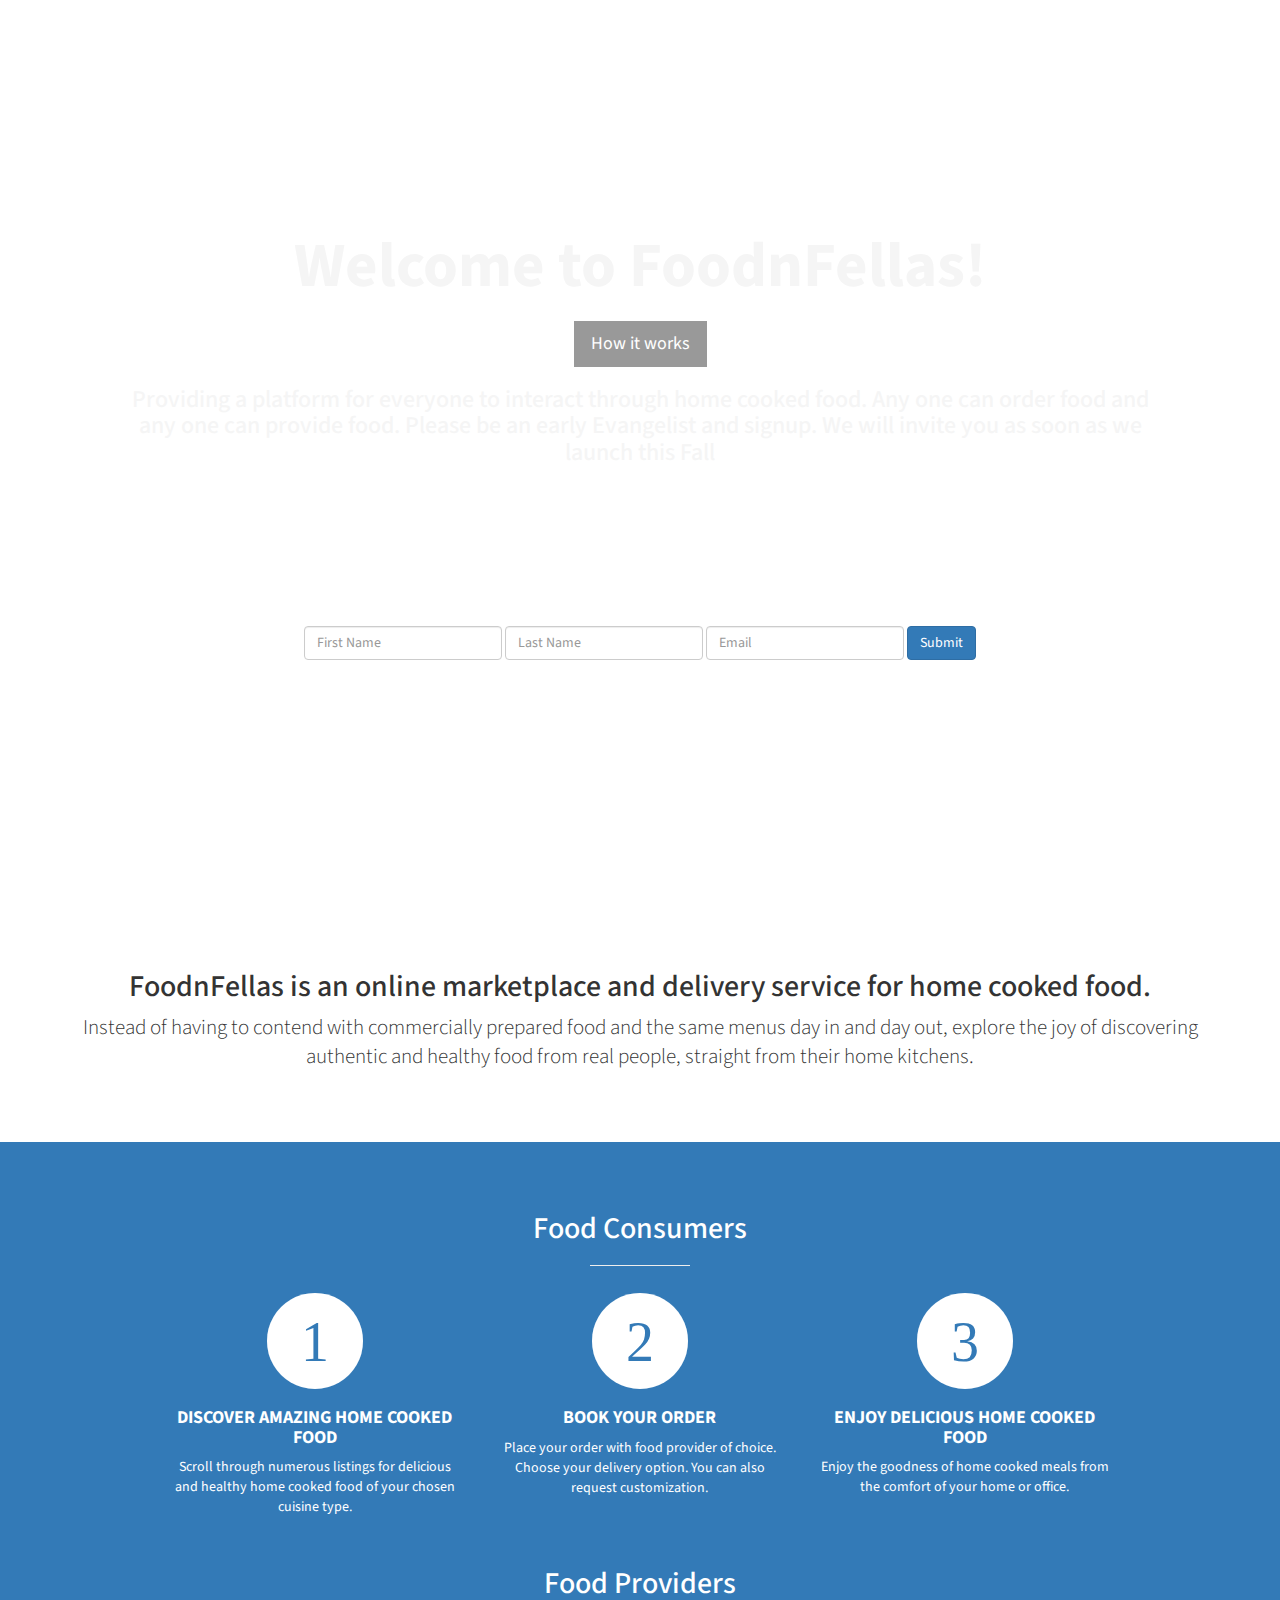
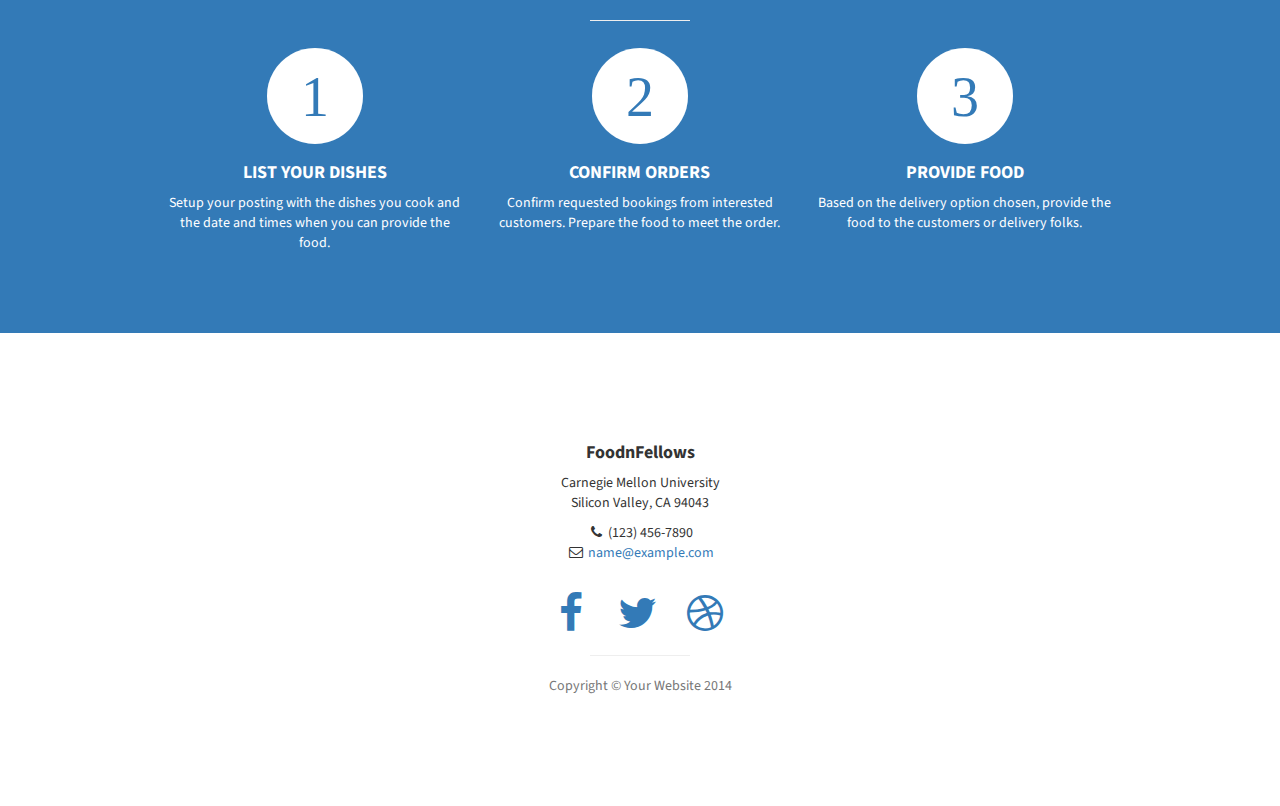
<file: index.html>
<!DOCTYPE html>
<html lang="en">

<head>

    <meta charset="utf-8">
    <meta http-equiv="X-UA-Compatible" content="IE=edge">
    <meta name="viewport" content="width=device-width, initial-scale=1">
    <meta name="description" content="">
    <meta name="author" content="">

    <title>FoodnFellas - landing page</title>

    <!-- Bootstrap Core CSS -->
    <link href="css/bootstrap.min.css" rel="stylesheet">

    <!-- Custom CSS -->
    <!-- Custom styles for this template -->
    <link href="css/index.css" rel="stylesheet">

    <!-- Custom Fonts -->
    <link href="css/font-awesome/css/font-awesome.min.css" rel="stylesheet" type="text/css">
    <link href="http://fonts.googleapis.com/css?family=Source+Sans+Pro:300,400,700,300italic,400italic,700italic" rel="stylesheet" type="text/css">

    <!-- HTML5 Shim and Respond.js IE8 support of HTML5 elements and media queries -->
    <!-- WARNING: Respond.js doesn't work if you view the page via file:// -->
    <!--[if lt IE 9]>
    <script src="https://oss.maxcdn.com/libs/html5shiv/3.7.0/html5shiv.js"></script>
    <script src="https://oss.maxcdn.com/libs/respond.js/1.4.2/respond.min.js"></script>
    <![endif]-->
    <script src = "https://plus.google.com/js/client:platform.js" async defer></script>
    <script src="http://code.jquery.com/jquery-1.11.0.min.js"></script>
</head>

<body>
<!-- Navigation -->

<!-- Header -->
<header id="top" class="header">
    <div class="text-vertical-center">
        <h1>Welcome to FoodnFellas!</h1>
        <br>
        <a href="#about" class="btn btn-dark btn-lg">How it works</a>
        <div class="headline">
            <h3> Providing a platform for everyone to interact through home cooked food. Any one can order food and any one can provide food.
        Please be an early Evangelist and signup. We will invite you as soon as we launch this Fall</h3>
        </div>
        <form class="navbar-form search-form" method="post" action="php/earlybirds.php">
            <!-- we will create registration.php after registration.html -->
            <div class="form-group">
                <input type="text" class="form-control" name="fname" placeholder="First Name">
                <input type="text" class="form-control" name="lname" placeholder="Last Name">
                <input type="text" class="form-control" name="email" placeholder="Email">
                <input type="submit" class="btn btn-primary btn-large" name="submit">
            </div>
        </form>
    </div>
</header>

<!-- About -->
<section id="about" class="about">
    <div class="container">
        <div class="row">
            <div class="col-lg-12 text-center">
                <h2>FoodnFellas is an online marketplace and delivery service for home cooked food.</h2>
                <p class="lead">Instead of having to contend with commercially prepared food and the same menus day
                    in and day out, explore the joy of discovering authentic and healthy food from real people,
                    straight from their home kitchens.</p>
            </div>
        </div>
        <!-- /.row -->
    </div>
    <!-- /.container -->
</section>

<!-- Services -->
<!-- The circle icons use Font Awesome's stacked icon classes. For more information, visit http://fontawesome.io/examples/ -->
<section id="services" class="services bg-primary">
    <div class="container">
        <div class="row text-center">
            <div class="col-lg-10 col-lg-offset-1">
                <h2>Food Consumers</h2>
                <hr class="small">
                <div class="row">
                    <div class="col-md-4 col-sm-6">
                        <div class="service-item">
                                <span class="fa-stack fa-4x">
                                <i class="fa fa-circle fa-stack-2x"></i>
                                <i class="fa fa-stack-1x text-primary">1</i>
                            </span>
                            <h4>
                                <strong>DISCOVER AMAZING HOME COOKED FOOD</strong>
                            </h4>
                            <p>Scroll through numerous listings for delicious and healthy home cooked food of your chosen cuisine type.</p>
                        </div>
                    </div>
                    <div class="col-md-4 col-sm-6">
                        <div class="service-item">
                                <span class="fa-stack fa-4x">
                                <i class="fa fa-circle fa-stack-2x"></i>
                                <i class="fa fa-stack-1x text-primary">2</i>
                            </span>
                            <h4>
                                <strong>BOOK YOUR ORDER</strong>
                            </h4>
                            <p>Place your order with food provider of choice. Choose your delivery option. You can
                                also request customization.</p>
                        </div>
                    </div>
                    <div class="col-md-4 col-sm-6">
                        <div class="service-item">
                                <span class="fa-stack fa-4x">
                                <i class="fa fa-circle fa-stack-2x"></i>
                                <i class="fa fa-stack-1x text-primary">3</i>
                            </span>
                            <h4>
                                <strong>ENJOY DELICIOUS HOME COOKED FOOD</strong>
                            </h4>
                            <p>Enjoy the goodness of home cooked meals from the comfort of your home or office.</p>
                        </div>
                    </div>
                </div>
                <!-- /.row (nested) -->
                <h2>Food Providers</h2>
                <hr class="small">
                <div class="row">
                    <div class="col-md-4 col-sm-6">
                        <div class="service-item">
                                <span class="fa-stack fa-4x">
                                <i class="fa fa-circle fa-stack-2x"></i>
                                <i class="fa fa-stack-1x text-primary">1</i>
                            </span>
                            <h4>
                                <strong>LIST YOUR DISHES</strong>
                            </h4>
                            <p>Setup your posting with the dishes you cook and the date and times when you can provide the food.</p>
                        </div>
                    </div>
                    <div class="col-md-4 col-sm-6">
                        <div class="service-item">
                                <span class="fa-stack fa-4x">
                                <i class="fa fa-circle fa-stack-2x"></i>
                                <i class="fa fa-stack-1x text-primary">2</i>
                            </span>
                            <h4>
                                <strong>CONFIRM ORDERS</strong>
                            </h4>
                            <p>Confirm requested bookings from interested customers. Prepare the food to meet the order. </p>
                        </div>
                    </div>
                    <div class="col-md-4 col-sm-6">
                        <div class="service-item">
                                <span class="fa-stack fa-4x">
                                <i class="fa fa-circle fa-stack-2x"></i>
                                <i class="fa fa-stack-1x text-primary">3</i>
                            </span>
                            <h4>
                                <strong>PROVIDE FOOD</strong>
                            </h4>
                            <p>Based on the delivery option chosen, provide the food to the customers or delivery folks.</p>
                        </div>
                    </div>
                </div>
                <!-- /.row (nested) -->
            </div>
            <!-- /.col-lg-10 -->
        </div>
        <!-- /.row -->
    </div>
    <!-- /.container -->
</section>

<!-- Footer -->
<footer>
    <div class="container">
        <div class="row">
            <div class="col-lg-10 col-lg-offset-1 text-center">
                <h4><strong>FoodnFellows</strong>
                </h4>
                <p>Carnegie Mellon University<br>Silicon Valley, CA 94043</p>
                <ul class="list-unstyled">
                    <li><i class="fa fa-phone fa-fw"></i> (123) 456-7890</li>
                    <li><i class="fa fa-envelope-o fa-fw"></i>  <a href="mailto:name@example.com">name@example.com</a>
                    </li>
                </ul>
                <br>
                <ul class="list-inline">
                    <li>
                        <a href="#"><i class="fa fa-facebook fa-fw fa-3x"></i></a>
                    </li>
                    <li>
                        <a href="#"><i class="fa fa-twitter fa-fw fa-3x"></i></a>
                    </li>
                    <li>
                        <a href="#"><i class="fa fa-dribbble fa-fw fa-3x"></i></a>
                    </li>
                </ul>
                <hr class="small">
                <p class="text-muted">Copyright &copy; Your Website 2014</p>
            </div>
        </div>
    </div>
</footer>

<!-- jQuery -->
<script src="js/jquery.js"></script>

<!-- Bootstrap Core JavaScript -->
<script src="js/bootstrap.min.js"></script>

<!-- Custom Javascript -->
<script src="js/social_login.js"></script>

<!-- Custom Theme JavaScript -->
<script>
    // Closes the sidebar menu
    $("#menu-close").click(function(e) {
        e.preventDefault();
        $("#sidebar-wrapper").toggleClass("active");
    });

    // Opens the sidebar menu
    $("#menu-toggle").click(function(e) {
        e.preventDefault();
        $("#sidebar-wrapper").toggleClass("active");
    });

    // Scrolls to the selected menu item on the page
    $(function() {
        $('a[href*=#]:not([href=#])').click(function() {
            if (location.pathname.replace(/^\//, '') == this.pathname.replace(/^\//, '') || location.hostname == this.hostname) {

                var target = $(this.hash);
                target = target.length ? target : $('[name=' + this.hash.slice(1) + ']');
                if (target.length) {
                    $('html,body').animate({
                        scrollTop: target.offset().top
                    }, 1000);
                    return false;
                }
            }
        });
    });
</script>

</body>

</html>
</file>
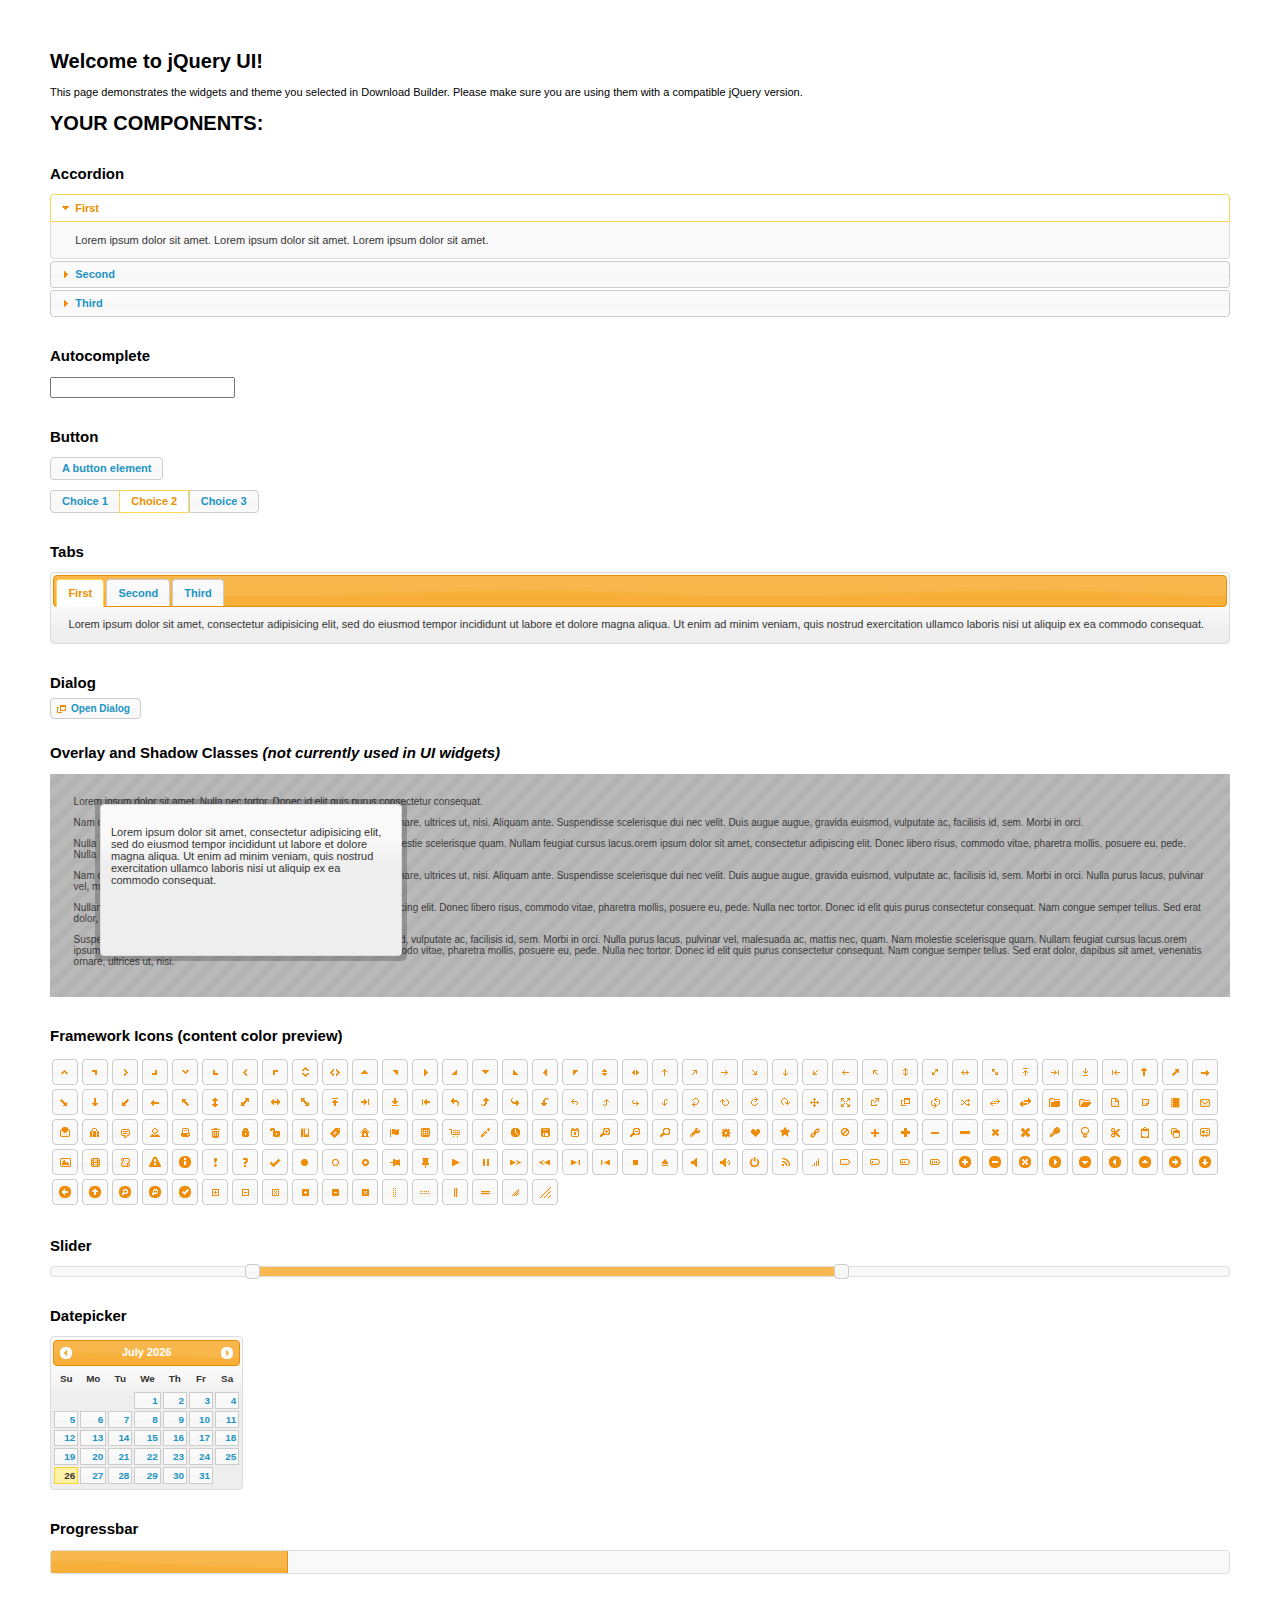
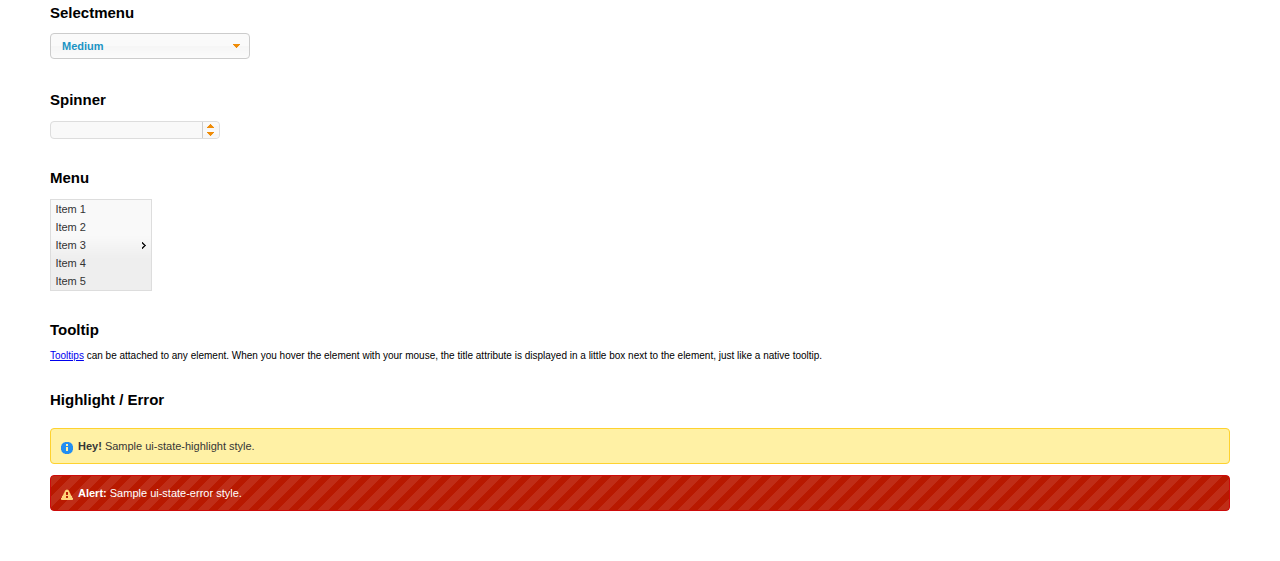
<file: external/jquery-ui-1.11.4.custom/index.html>
<!doctype html>
<html lang="us">
<head>
	<meta charset="utf-8">
	<title>jQuery UI Example Page</title>
	<link href="jquery-ui.css" rel="stylesheet">
	<style>
	body{
		font: 62.5% "Trebuchet MS", sans-serif;
		margin: 50px;
	}
	.demoHeaders {
		margin-top: 2em;
	}
	#dialog-link {
		padding: .4em 1em .4em 20px;
		text-decoration: none;
		position: relative;
	}
	#dialog-link span.ui-icon {
		margin: 0 5px 0 0;
		position: absolute;
		left: .2em;
		top: 50%;
		margin-top: -8px;
	}
	#icons {
		margin: 0;
		padding: 0;
	}
	#icons li {
		margin: 2px;
		position: relative;
		padding: 4px 0;
		cursor: pointer;
		float: left;
		list-style: none;
	}
	#icons span.ui-icon {
		float: left;
		margin: 0 4px;
	}
	.fakewindowcontain .ui-widget-overlay {
		position: absolute;
	}
	select {
		width: 200px;
	}
	</style>
</head>
<body>

<h1>Welcome to jQuery UI!</h1>

<div class="ui-widget">
	<p>This page demonstrates the widgets and theme you selected in Download Builder. Please make sure you are using them with a compatible jQuery version.</p>
</div>

<h1>YOUR COMPONENTS:</h1>


<!-- Accordion -->
<h2 class="demoHeaders">Accordion</h2>
<div id="accordion">
	<h3>First</h3>
	<div>Lorem ipsum dolor sit amet. Lorem ipsum dolor sit amet. Lorem ipsum dolor sit amet.</div>
	<h3>Second</h3>
	<div>Phasellus mattis tincidunt nibh.</div>
	<h3>Third</h3>
	<div>Nam dui erat, auctor a, dignissim quis.</div>
</div>



<!-- Autocomplete -->
<h2 class="demoHeaders">Autocomplete</h2>
<div>
	<input id="autocomplete" title="type &quot;a&quot;">
</div>



<!-- Button -->
<h2 class="demoHeaders">Button</h2>
<button id="button">A button element</button>
<form style="margin-top: 1em;">
	<div id="radioset">
		<input type="radio" id="radio1" name="radio"><label for="radio1">Choice 1</label>
		<input type="radio" id="radio2" name="radio" checked="checked"><label for="radio2">Choice 2</label>
		<input type="radio" id="radio3" name="radio"><label for="radio3">Choice 3</label>
	</div>
</form>



<!-- Tabs -->
<h2 class="demoHeaders">Tabs</h2>
<div id="tabs">
	<ul>
		<li><a href="#tabs-1">First</a></li>
		<li><a href="#tabs-2">Second</a></li>
		<li><a href="#tabs-3">Third</a></li>
	</ul>
	<div id="tabs-1">Lorem ipsum dolor sit amet, consectetur adipisicing elit, sed do eiusmod tempor incididunt ut labore et dolore magna aliqua. Ut enim ad minim veniam, quis nostrud exercitation ullamco laboris nisi ut aliquip ex ea commodo consequat.</div>
	<div id="tabs-2">Phasellus mattis tincidunt nibh. Cras orci urna, blandit id, pretium vel, aliquet ornare, felis. Maecenas scelerisque sem non nisl. Fusce sed lorem in enim dictum bibendum.</div>
	<div id="tabs-3">Nam dui erat, auctor a, dignissim quis, sollicitudin eu, felis. Pellentesque nisi urna, interdum eget, sagittis et, consequat vestibulum, lacus. Mauris porttitor ullamcorper augue.</div>
</div>



<!-- Dialog NOTE: Dialog is not generated by UI in this demo so it can be visually styled in themeroller-->
<h2 class="demoHeaders">Dialog</h2>
<p><a href="#" id="dialog-link" class="ui-state-default ui-corner-all"><span class="ui-icon ui-icon-newwin"></span>Open Dialog</a></p>

<h2 class="demoHeaders">Overlay and Shadow Classes <em>(not currently used in UI widgets)</em></h2>
<div style="position: relative; width: 96%; height: 200px; padding:1% 2%; overflow:hidden;" class="fakewindowcontain">
	<p>Lorem ipsum dolor sit amet,  Nulla nec tortor. Donec id elit quis purus consectetur consequat. </p><p>Nam congue semper tellus. Sed erat dolor, dapibus sit amet, venenatis ornare, ultrices ut, nisi. Aliquam ante. Suspendisse scelerisque dui nec velit. Duis augue augue, gravida euismod, vulputate ac, facilisis id, sem. Morbi in orci. </p><p>Nulla purus lacus, pulvinar vel, malesuada ac, mattis nec, quam. Nam molestie scelerisque quam. Nullam feugiat cursus lacus.orem ipsum dolor sit amet, consectetur adipiscing elit. Donec libero risus, commodo vitae, pharetra mollis, posuere eu, pede. Nulla nec tortor. Donec id elit quis purus consectetur consequat. </p><p>Nam congue semper tellus. Sed erat dolor, dapibus sit amet, venenatis ornare, ultrices ut, nisi. Aliquam ante. Suspendisse scelerisque dui nec velit. Duis augue augue, gravida euismod, vulputate ac, facilisis id, sem. Morbi in orci. Nulla purus lacus, pulvinar vel, malesuada ac, mattis nec, quam. Nam molestie scelerisque quam. </p><p>Nullam feugiat cursus lacus.orem ipsum dolor sit amet, consectetur adipiscing elit. Donec libero risus, commodo vitae, pharetra mollis, posuere eu, pede. Nulla nec tortor. Donec id elit quis purus consectetur consequat. Nam congue semper tellus. Sed erat dolor, dapibus sit amet, venenatis ornare, ultrices ut, nisi. Aliquam ante. </p><p>Suspendisse scelerisque dui nec velit. Duis augue augue, gravida euismod, vulputate ac, facilisis id, sem. Morbi in orci. Nulla purus lacus, pulvinar vel, malesuada ac, mattis nec, quam. Nam molestie scelerisque quam. Nullam feugiat cursus lacus.orem ipsum dolor sit amet, consectetur adipiscing elit. Donec libero risus, commodo vitae, pharetra mollis, posuere eu, pede. Nulla nec tortor. Donec id elit quis purus consectetur consequat. Nam congue semper tellus. Sed erat dolor, dapibus sit amet, venenatis ornare, ultrices ut, nisi. </p>

	<!-- ui-dialog -->
	<div class="ui-overlay"><div class="ui-widget-overlay"></div><div class="ui-widget-shadow ui-corner-all" style="width: 302px; height: 152px; position: absolute; left: 50px; top: 30px;"></div></div>
	<div style="position: absolute; width: 280px; height: 130px;left: 50px; top: 30px; padding: 10px;" class="ui-widget ui-widget-content ui-corner-all">
		<div class="ui-dialog-content ui-widget-content" style="background: none; border: 0;">
			<p>Lorem ipsum dolor sit amet, consectetur adipisicing elit, sed do eiusmod tempor incididunt ut labore et dolore magna aliqua. Ut enim ad minim veniam, quis nostrud exercitation ullamco laboris nisi ut aliquip ex ea commodo consequat.</p>
		</div>
	</div>

</div>

<!-- ui-dialog -->
<div id="dialog" title="Dialog Title">
	<p>Lorem ipsum dolor sit amet, consectetur adipisicing elit, sed do eiusmod tempor incididunt ut labore et dolore magna aliqua. Ut enim ad minim veniam, quis nostrud exercitation ullamco laboris nisi ut aliquip ex ea commodo consequat.</p>
</div>



<h2 class="demoHeaders">Framework Icons (content color preview)</h2>
<ul id="icons" class="ui-widget ui-helper-clearfix">
	<li class="ui-state-default ui-corner-all" title=".ui-icon-carat-1-n"><span class="ui-icon ui-icon-carat-1-n"></span></li>
	<li class="ui-state-default ui-corner-all" title=".ui-icon-carat-1-ne"><span class="ui-icon ui-icon-carat-1-ne"></span></li>
	<li class="ui-state-default ui-corner-all" title=".ui-icon-carat-1-e"><span class="ui-icon ui-icon-carat-1-e"></span></li>
	<li class="ui-state-default ui-corner-all" title=".ui-icon-carat-1-se"><span class="ui-icon ui-icon-carat-1-se"></span></li>
	<li class="ui-state-default ui-corner-all" title=".ui-icon-carat-1-s"><span class="ui-icon ui-icon-carat-1-s"></span></li>
	<li class="ui-state-default ui-corner-all" title=".ui-icon-carat-1-sw"><span class="ui-icon ui-icon-carat-1-sw"></span></li>
	<li class="ui-state-default ui-corner-all" title=".ui-icon-carat-1-w"><span class="ui-icon ui-icon-carat-1-w"></span></li>
	<li class="ui-state-default ui-corner-all" title=".ui-icon-carat-1-nw"><span class="ui-icon ui-icon-carat-1-nw"></span></li>
	<li class="ui-state-default ui-corner-all" title=".ui-icon-carat-2-n-s"><span class="ui-icon ui-icon-carat-2-n-s"></span></li>
	<li class="ui-state-default ui-corner-all" title=".ui-icon-carat-2-e-w"><span class="ui-icon ui-icon-carat-2-e-w"></span></li>
	<li class="ui-state-default ui-corner-all" title=".ui-icon-triangle-1-n"><span class="ui-icon ui-icon-triangle-1-n"></span></li>
	<li class="ui-state-default ui-corner-all" title=".ui-icon-triangle-1-ne"><span class="ui-icon ui-icon-triangle-1-ne"></span></li>
	<li class="ui-state-default ui-corner-all" title=".ui-icon-triangle-1-e"><span class="ui-icon ui-icon-triangle-1-e"></span></li>
	<li class="ui-state-default ui-corner-all" title=".ui-icon-triangle-1-se"><span class="ui-icon ui-icon-triangle-1-se"></span></li>
	<li class="ui-state-default ui-corner-all" title=".ui-icon-triangle-1-s"><span class="ui-icon ui-icon-triangle-1-s"></span></li>
	<li class="ui-state-default ui-corner-all" title=".ui-icon-triangle-1-sw"><span class="ui-icon ui-icon-triangle-1-sw"></span></li>
	<li class="ui-state-default ui-corner-all" title=".ui-icon-triangle-1-w"><span class="ui-icon ui-icon-triangle-1-w"></span></li>
	<li class="ui-state-default ui-corner-all" title=".ui-icon-triangle-1-nw"><span class="ui-icon ui-icon-triangle-1-nw"></span></li>
	<li class="ui-state-default ui-corner-all" title=".ui-icon-triangle-2-n-s"><span class="ui-icon ui-icon-triangle-2-n-s"></span></li>
	<li class="ui-state-default ui-corner-all" title=".ui-icon-triangle-2-e-w"><span class="ui-icon ui-icon-triangle-2-e-w"></span></li>
	<li class="ui-state-default ui-corner-all" title=".ui-icon-arrow-1-n"><span class="ui-icon ui-icon-arrow-1-n"></span></li>
	<li class="ui-state-default ui-corner-all" title=".ui-icon-arrow-1-ne"><span class="ui-icon ui-icon-arrow-1-ne"></span></li>
	<li class="ui-state-default ui-corner-all" title=".ui-icon-arrow-1-e"><span class="ui-icon ui-icon-arrow-1-e"></span></li>
	<li class="ui-state-default ui-corner-all" title=".ui-icon-arrow-1-se"><span class="ui-icon ui-icon-arrow-1-se"></span></li>
	<li class="ui-state-default ui-corner-all" title=".ui-icon-arrow-1-s"><span class="ui-icon ui-icon-arrow-1-s"></span></li>
	<li class="ui-state-default ui-corner-all" title=".ui-icon-arrow-1-sw"><span class="ui-icon ui-icon-arrow-1-sw"></span></li>
	<li class="ui-state-default ui-corner-all" title=".ui-icon-arrow-1-w"><span class="ui-icon ui-icon-arrow-1-w"></span></li>
	<li class="ui-state-default ui-corner-all" title=".ui-icon-arrow-1-nw"><span class="ui-icon ui-icon-arrow-1-nw"></span></li>
	<li class="ui-state-default ui-corner-all" title=".ui-icon-arrow-2-n-s"><span class="ui-icon ui-icon-arrow-2-n-s"></span></li>
	<li class="ui-state-default ui-corner-all" title=".ui-icon-arrow-2-ne-sw"><span class="ui-icon ui-icon-arrow-2-ne-sw"></span></li>
	<li class="ui-state-default ui-corner-all" title=".ui-icon-arrow-2-e-w"><span class="ui-icon ui-icon-arrow-2-e-w"></span></li>
	<li class="ui-state-default ui-corner-all" title=".ui-icon-arrow-2-se-nw"><span class="ui-icon ui-icon-arrow-2-se-nw"></span></li>
	<li class="ui-state-default ui-corner-all" title=".ui-icon-arrowstop-1-n"><span class="ui-icon ui-icon-arrowstop-1-n"></span></li>
	<li class="ui-state-default ui-corner-all" title=".ui-icon-arrowstop-1-e"><span class="ui-icon ui-icon-arrowstop-1-e"></span></li>
	<li class="ui-state-default ui-corner-all" title=".ui-icon-arrowstop-1-s"><span class="ui-icon ui-icon-arrowstop-1-s"></span></li>
	<li class="ui-state-default ui-corner-all" title=".ui-icon-arrowstop-1-w"><span class="ui-icon ui-icon-arrowstop-1-w"></span></li>
	<li class="ui-state-default ui-corner-all" title=".ui-icon-arrowthick-1-n"><span class="ui-icon ui-icon-arrowthick-1-n"></span></li>
	<li class="ui-state-default ui-corner-all" title=".ui-icon-arrowthick-1-ne"><span class="ui-icon ui-icon-arrowthick-1-ne"></span></li>
	<li class="ui-state-default ui-corner-all" title=".ui-icon-arrowthick-1-e"><span class="ui-icon ui-icon-arrowthick-1-e"></span></li>
	<li class="ui-state-default ui-corner-all" title=".ui-icon-arrowthick-1-se"><span class="ui-icon ui-icon-arrowthick-1-se"></span></li>
	<li class="ui-state-default ui-corner-all" title=".ui-icon-arrowthick-1-s"><span class="ui-icon ui-icon-arrowthick-1-s"></span></li>
	<li class="ui-state-default ui-corner-all" title=".ui-icon-arrowthick-1-sw"><span class="ui-icon ui-icon-arrowthick-1-sw"></span></li>
	<li class="ui-state-default ui-corner-all" title=".ui-icon-arrowthick-1-w"><span class="ui-icon ui-icon-arrowthick-1-w"></span></li>
	<li class="ui-state-default ui-corner-all" title=".ui-icon-arrowthick-1-nw"><span class="ui-icon ui-icon-arrowthick-1-nw"></span></li>
	<li class="ui-state-default ui-corner-all" title=".ui-icon-arrowthick-2-n-s"><span class="ui-icon ui-icon-arrowthick-2-n-s"></span></li>
	<li class="ui-state-default ui-corner-all" title=".ui-icon-arrowthick-2-ne-sw"><span class="ui-icon ui-icon-arrowthick-2-ne-sw"></span></li>
	<li class="ui-state-default ui-corner-all" title=".ui-icon-arrowthick-2-e-w"><span class="ui-icon ui-icon-arrowthick-2-e-w"></span></li>
	<li class="ui-state-default ui-corner-all" title=".ui-icon-arrowthick-2-se-nw"><span class="ui-icon ui-icon-arrowthick-2-se-nw"></span></li>
	<li class="ui-state-default ui-corner-all" title=".ui-icon-arrowthickstop-1-n"><span class="ui-icon ui-icon-arrowthickstop-1-n"></span></li>
	<li class="ui-state-default ui-corner-all" title=".ui-icon-arrowthickstop-1-e"><span class="ui-icon ui-icon-arrowthickstop-1-e"></span></li>
	<li class="ui-state-default ui-corner-all" title=".ui-icon-arrowthickstop-1-s"><span class="ui-icon ui-icon-arrowthickstop-1-s"></span></li>
	<li class="ui-state-default ui-corner-all" title=".ui-icon-arrowthickstop-1-w"><span class="ui-icon ui-icon-arrowthickstop-1-w"></span></li>
	<li class="ui-state-default ui-corner-all" title=".ui-icon-arrowreturnthick-1-w"><span class="ui-icon ui-icon-arrowreturnthick-1-w"></span></li>
	<li class="ui-state-default ui-corner-all" title=".ui-icon-arrowreturnthick-1-n"><span class="ui-icon ui-icon-arrowreturnthick-1-n"></span></li>
	<li class="ui-state-default ui-corner-all" title=".ui-icon-arrowreturnthick-1-e"><span class="ui-icon ui-icon-arrowreturnthick-1-e"></span></li>
	<li class="ui-state-default ui-corner-all" title=".ui-icon-arrowreturnthick-1-s"><span class="ui-icon ui-icon-arrowreturnthick-1-s"></span></li>
	<li class="ui-state-default ui-corner-all" title=".ui-icon-arrowreturn-1-w"><span class="ui-icon ui-icon-arrowreturn-1-w"></span></li>
	<li class="ui-state-default ui-corner-all" title=".ui-icon-arrowreturn-1-n"><span class="ui-icon ui-icon-arrowreturn-1-n"></span></li>
	<li class="ui-state-default ui-corner-all" title=".ui-icon-arrowreturn-1-e"><span class="ui-icon ui-icon-arrowreturn-1-e"></span></li>
	<li class="ui-state-default ui-corner-all" title=".ui-icon-arrowreturn-1-s"><span class="ui-icon ui-icon-arrowreturn-1-s"></span></li>
	<li class="ui-state-default ui-corner-all" title=".ui-icon-arrowrefresh-1-w"><span class="ui-icon ui-icon-arrowrefresh-1-w"></span></li>
	<li class="ui-state-default ui-corner-all" title=".ui-icon-arrowrefresh-1-n"><span class="ui-icon ui-icon-arrowrefresh-1-n"></span></li>
	<li class="ui-state-default ui-corner-all" title=".ui-icon-arrowrefresh-1-e"><span class="ui-icon ui-icon-arrowrefresh-1-e"></span></li>
	<li class="ui-state-default ui-corner-all" title=".ui-icon-arrowrefresh-1-s"><span class="ui-icon ui-icon-arrowrefresh-1-s"></span></li>
	<li class="ui-state-default ui-corner-all" title=".ui-icon-arrow-4"><span class="ui-icon ui-icon-arrow-4"></span></li>
	<li class="ui-state-default ui-corner-all" title=".ui-icon-arrow-4-diag"><span class="ui-icon ui-icon-arrow-4-diag"></span></li>
	<li class="ui-state-default ui-corner-all" title=".ui-icon-extlink"><span class="ui-icon ui-icon-extlink"></span></li>
	<li class="ui-state-default ui-corner-all" title=".ui-icon-newwin"><span class="ui-icon ui-icon-newwin"></span></li>
	<li class="ui-state-default ui-corner-all" title=".ui-icon-refresh"><span class="ui-icon ui-icon-refresh"></span></li>
	<li class="ui-state-default ui-corner-all" title=".ui-icon-shuffle"><span class="ui-icon ui-icon-shuffle"></span></li>
	<li class="ui-state-default ui-corner-all" title=".ui-icon-transfer-e-w"><span class="ui-icon ui-icon-transfer-e-w"></span></li>
	<li class="ui-state-default ui-corner-all" title=".ui-icon-transferthick-e-w"><span class="ui-icon ui-icon-transferthick-e-w"></span></li>
	<li class="ui-state-default ui-corner-all" title=".ui-icon-folder-collapsed"><span class="ui-icon ui-icon-folder-collapsed"></span></li>
	<li class="ui-state-default ui-corner-all" title=".ui-icon-folder-open"><span class="ui-icon ui-icon-folder-open"></span></li>
	<li class="ui-state-default ui-corner-all" title=".ui-icon-document"><span class="ui-icon ui-icon-document"></span></li>
	<li class="ui-state-default ui-corner-all" title=".ui-icon-document-b"><span class="ui-icon ui-icon-document-b"></span></li>
	<li class="ui-state-default ui-corner-all" title=".ui-icon-note"><span class="ui-icon ui-icon-note"></span></li>
	<li class="ui-state-default ui-corner-all" title=".ui-icon-mail-closed"><span class="ui-icon ui-icon-mail-closed"></span></li>
	<li class="ui-state-default ui-corner-all" title=".ui-icon-mail-open"><span class="ui-icon ui-icon-mail-open"></span></li>
	<li class="ui-state-default ui-corner-all" title=".ui-icon-suitcase"><span class="ui-icon ui-icon-suitcase"></span></li>
	<li class="ui-state-default ui-corner-all" title=".ui-icon-comment"><span class="ui-icon ui-icon-comment"></span></li>
	<li class="ui-state-default ui-corner-all" title=".ui-icon-person"><span class="ui-icon ui-icon-person"></span></li>
	<li class="ui-state-default ui-corner-all" title=".ui-icon-print"><span class="ui-icon ui-icon-print"></span></li>
	<li class="ui-state-default ui-corner-all" title=".ui-icon-trash"><span class="ui-icon ui-icon-trash"></span></li>
	<li class="ui-state-default ui-corner-all" title=".ui-icon-locked"><span class="ui-icon ui-icon-locked"></span></li>
	<li class="ui-state-default ui-corner-all" title=".ui-icon-unlocked"><span class="ui-icon ui-icon-unlocked"></span></li>
	<li class="ui-state-default ui-corner-all" title=".ui-icon-bookmark"><span class="ui-icon ui-icon-bookmark"></span></li>
	<li class="ui-state-default ui-corner-all" title=".ui-icon-tag"><span class="ui-icon ui-icon-tag"></span></li>
	<li class="ui-state-default ui-corner-all" title=".ui-icon-home"><span class="ui-icon ui-icon-home"></span></li>
	<li class="ui-state-default ui-corner-all" title=".ui-icon-flag"><span class="ui-icon ui-icon-flag"></span></li>
	<li class="ui-state-default ui-corner-all" title=".ui-icon-calculator"><span class="ui-icon ui-icon-calculator"></span></li>
	<li class="ui-state-default ui-corner-all" title=".ui-icon-cart"><span class="ui-icon ui-icon-cart"></span></li>
	<li class="ui-state-default ui-corner-all" title=".ui-icon-pencil"><span class="ui-icon ui-icon-pencil"></span></li>
	<li class="ui-state-default ui-corner-all" title=".ui-icon-clock"><span class="ui-icon ui-icon-clock"></span></li>
	<li class="ui-state-default ui-corner-all" title=".ui-icon-disk"><span class="ui-icon ui-icon-disk"></span></li>
	<li class="ui-state-default ui-corner-all" title=".ui-icon-calendar"><span class="ui-icon ui-icon-calendar"></span></li>
	<li class="ui-state-default ui-corner-all" title=".ui-icon-zoomin"><span class="ui-icon ui-icon-zoomin"></span></li>
	<li class="ui-state-default ui-corner-all" title=".ui-icon-zoomout"><span class="ui-icon ui-icon-zoomout"></span></li>
	<li class="ui-state-default ui-corner-all" title=".ui-icon-search"><span class="ui-icon ui-icon-search"></span></li>
	<li class="ui-state-default ui-corner-all" title=".ui-icon-wrench"><span class="ui-icon ui-icon-wrench"></span></li>
	<li class="ui-state-default ui-corner-all" title=".ui-icon-gear"><span class="ui-icon ui-icon-gear"></span></li>
	<li class="ui-state-default ui-corner-all" title=".ui-icon-heart"><span class="ui-icon ui-icon-heart"></span></li>
	<li class="ui-state-default ui-corner-all" title=".ui-icon-star"><span class="ui-icon ui-icon-star"></span></li>
	<li class="ui-state-default ui-corner-all" title=".ui-icon-link"><span class="ui-icon ui-icon-link"></span></li>
	<li class="ui-state-default ui-corner-all" title=".ui-icon-cancel"><span class="ui-icon ui-icon-cancel"></span></li>
	<li class="ui-state-default ui-corner-all" title=".ui-icon-plus"><span class="ui-icon ui-icon-plus"></span></li>
	<li class="ui-state-default ui-corner-all" title=".ui-icon-plusthick"><span class="ui-icon ui-icon-plusthick"></span></li>
	<li class="ui-state-default ui-corner-all" title=".ui-icon-minus"><span class="ui-icon ui-icon-minus"></span></li>
	<li class="ui-state-default ui-corner-all" title=".ui-icon-minusthick"><span class="ui-icon ui-icon-minusthick"></span></li>
	<li class="ui-state-default ui-corner-all" title=".ui-icon-close"><span class="ui-icon ui-icon-close"></span></li>
	<li class="ui-state-default ui-corner-all" title=".ui-icon-closethick"><span class="ui-icon ui-icon-closethick"></span></li>
	<li class="ui-state-default ui-corner-all" title=".ui-icon-key"><span class="ui-icon ui-icon-key"></span></li>
	<li class="ui-state-default ui-corner-all" title=".ui-icon-lightbulb"><span class="ui-icon ui-icon-lightbulb"></span></li>
	<li class="ui-state-default ui-corner-all" title=".ui-icon-scissors"><span class="ui-icon ui-icon-scissors"></span></li>
	<li class="ui-state-default ui-corner-all" title=".ui-icon-clipboard"><span class="ui-icon ui-icon-clipboard"></span></li>
	<li class="ui-state-default ui-corner-all" title=".ui-icon-copy"><span class="ui-icon ui-icon-copy"></span></li>
	<li class="ui-state-default ui-corner-all" title=".ui-icon-contact"><span class="ui-icon ui-icon-contact"></span></li>
	<li class="ui-state-default ui-corner-all" title=".ui-icon-image"><span class="ui-icon ui-icon-image"></span></li>
	<li class="ui-state-default ui-corner-all" title=".ui-icon-video"><span class="ui-icon ui-icon-video"></span></li>
	<li class="ui-state-default ui-corner-all" title=".ui-icon-script"><span class="ui-icon ui-icon-script"></span></li>
	<li class="ui-state-default ui-corner-all" title=".ui-icon-alert"><span class="ui-icon ui-icon-alert"></span></li>
	<li class="ui-state-default ui-corner-all" title=".ui-icon-info"><span class="ui-icon ui-icon-info"></span></li>
	<li class="ui-state-default ui-corner-all" title=".ui-icon-notice"><span class="ui-icon ui-icon-notice"></span></li>
	<li class="ui-state-default ui-corner-all" title=".ui-icon-help"><span class="ui-icon ui-icon-help"></span></li>
	<li class="ui-state-default ui-corner-all" title=".ui-icon-check"><span class="ui-icon ui-icon-check"></span></li>
	<li class="ui-state-default ui-corner-all" title=".ui-icon-bullet"><span class="ui-icon ui-icon-bullet"></span></li>
	<li class="ui-state-default ui-corner-all" title=".ui-icon-radio-off"><span class="ui-icon ui-icon-radio-off"></span></li>
	<li class="ui-state-default ui-corner-all" title=".ui-icon-radio-on"><span class="ui-icon ui-icon-radio-on"></span></li>
	<li class="ui-state-default ui-corner-all" title=".ui-icon-pin-w"><span class="ui-icon ui-icon-pin-w"></span></li>
	<li class="ui-state-default ui-corner-all" title=".ui-icon-pin-s"><span class="ui-icon ui-icon-pin-s"></span></li>
	<li class="ui-state-default ui-corner-all" title=".ui-icon-play"><span class="ui-icon ui-icon-play"></span></li>
	<li class="ui-state-default ui-corner-all" title=".ui-icon-pause"><span class="ui-icon ui-icon-pause"></span></li>
	<li class="ui-state-default ui-corner-all" title=".ui-icon-seek-next"><span class="ui-icon ui-icon-seek-next"></span></li>
	<li class="ui-state-default ui-corner-all" title=".ui-icon-seek-prev"><span class="ui-icon ui-icon-seek-prev"></span></li>
	<li class="ui-state-default ui-corner-all" title=".ui-icon-seek-end"><span class="ui-icon ui-icon-seek-end"></span></li>
	<li class="ui-state-default ui-corner-all" title=".ui-icon-seek-first"><span class="ui-icon ui-icon-seek-first"></span></li>
	<li class="ui-state-default ui-corner-all" title=".ui-icon-stop"><span class="ui-icon ui-icon-stop"></span></li>
	<li class="ui-state-default ui-corner-all" title=".ui-icon-eject"><span class="ui-icon ui-icon-eject"></span></li>
	<li class="ui-state-default ui-corner-all" title=".ui-icon-volume-off"><span class="ui-icon ui-icon-volume-off"></span></li>
	<li class="ui-state-default ui-corner-all" title=".ui-icon-volume-on"><span class="ui-icon ui-icon-volume-on"></span></li>
	<li class="ui-state-default ui-corner-all" title=".ui-icon-power"><span class="ui-icon ui-icon-power"></span></li>
	<li class="ui-state-default ui-corner-all" title=".ui-icon-signal-diag"><span class="ui-icon ui-icon-signal-diag"></span></li>
	<li class="ui-state-default ui-corner-all" title=".ui-icon-signal"><span class="ui-icon ui-icon-signal"></span></li>
	<li class="ui-state-default ui-corner-all" title=".ui-icon-battery-0"><span class="ui-icon ui-icon-battery-0"></span></li>
	<li class="ui-state-default ui-corner-all" title=".ui-icon-battery-1"><span class="ui-icon ui-icon-battery-1"></span></li>
	<li class="ui-state-default ui-corner-all" title=".ui-icon-battery-2"><span class="ui-icon ui-icon-battery-2"></span></li>
	<li class="ui-state-default ui-corner-all" title=".ui-icon-battery-3"><span class="ui-icon ui-icon-battery-3"></span></li>
	<li class="ui-state-default ui-corner-all" title=".ui-icon-circle-plus"><span class="ui-icon ui-icon-circle-plus"></span></li>
	<li class="ui-state-default ui-corner-all" title=".ui-icon-circle-minus"><span class="ui-icon ui-icon-circle-minus"></span></li>
	<li class="ui-state-default ui-corner-all" title=".ui-icon-circle-close"><span class="ui-icon ui-icon-circle-close"></span></li>
	<li class="ui-state-default ui-corner-all" title=".ui-icon-circle-triangle-e"><span class="ui-icon ui-icon-circle-triangle-e"></span></li>
	<li class="ui-state-default ui-corner-all" title=".ui-icon-circle-triangle-s"><span class="ui-icon ui-icon-circle-triangle-s"></span></li>
	<li class="ui-state-default ui-corner-all" title=".ui-icon-circle-triangle-w"><span class="ui-icon ui-icon-circle-triangle-w"></span></li>
	<li class="ui-state-default ui-corner-all" title=".ui-icon-circle-triangle-n"><span class="ui-icon ui-icon-circle-triangle-n"></span></li>
	<li class="ui-state-default ui-corner-all" title=".ui-icon-circle-arrow-e"><span class="ui-icon ui-icon-circle-arrow-e"></span></li>
	<li class="ui-state-default ui-corner-all" title=".ui-icon-circle-arrow-s"><span class="ui-icon ui-icon-circle-arrow-s"></span></li>
	<li class="ui-state-default ui-corner-all" title=".ui-icon-circle-arrow-w"><span class="ui-icon ui-icon-circle-arrow-w"></span></li>
	<li class="ui-state-default ui-corner-all" title=".ui-icon-circle-arrow-n"><span class="ui-icon ui-icon-circle-arrow-n"></span></li>
	<li class="ui-state-default ui-corner-all" title=".ui-icon-circle-zoomin"><span class="ui-icon ui-icon-circle-zoomin"></span></li>
	<li class="ui-state-default ui-corner-all" title=".ui-icon-circle-zoomout"><span class="ui-icon ui-icon-circle-zoomout"></span></li>
	<li class="ui-state-default ui-corner-all" title=".ui-icon-circle-check"><span class="ui-icon ui-icon-circle-check"></span></li>
	<li class="ui-state-default ui-corner-all" title=".ui-icon-circlesmall-plus"><span class="ui-icon ui-icon-circlesmall-plus"></span></li>
	<li class="ui-state-default ui-corner-all" title=".ui-icon-circlesmall-minus"><span class="ui-icon ui-icon-circlesmall-minus"></span></li>
	<li class="ui-state-default ui-corner-all" title=".ui-icon-circlesmall-close"><span class="ui-icon ui-icon-circlesmall-close"></span></li>
	<li class="ui-state-default ui-corner-all" title=".ui-icon-squaresmall-plus"><span class="ui-icon ui-icon-squaresmall-plus"></span></li>
	<li class="ui-state-default ui-corner-all" title=".ui-icon-squaresmall-minus"><span class="ui-icon ui-icon-squaresmall-minus"></span></li>
	<li class="ui-state-default ui-corner-all" title=".ui-icon-squaresmall-close"><span class="ui-icon ui-icon-squaresmall-close"></span></li>
	<li class="ui-state-default ui-corner-all" title=".ui-icon-grip-dotted-vertical"><span class="ui-icon ui-icon-grip-dotted-vertical"></span></li>
	<li class="ui-state-default ui-corner-all" title=".ui-icon-grip-dotted-horizontal"><span class="ui-icon ui-icon-grip-dotted-horizontal"></span></li>
	<li class="ui-state-default ui-corner-all" title=".ui-icon-grip-solid-vertical"><span class="ui-icon ui-icon-grip-solid-vertical"></span></li>
	<li class="ui-state-default ui-corner-all" title=".ui-icon-grip-solid-horizontal"><span class="ui-icon ui-icon-grip-solid-horizontal"></span></li>
	<li class="ui-state-default ui-corner-all" title=".ui-icon-gripsmall-diagonal-se"><span class="ui-icon ui-icon-gripsmall-diagonal-se"></span></li>
	<li class="ui-state-default ui-corner-all" title=".ui-icon-grip-diagonal-se"><span class="ui-icon ui-icon-grip-diagonal-se"></span></li>
</ul>


<!-- Slider -->
<h2 class="demoHeaders">Slider</h2>
<div id="slider"></div>



<!-- Datepicker -->
<h2 class="demoHeaders">Datepicker</h2>
<div id="datepicker"></div>



<!-- Progressbar -->
<h2 class="demoHeaders">Progressbar</h2>
<div id="progressbar"></div>



<!-- Progressbar -->
<h2 class="demoHeaders">Selectmenu</h2>
<select id="selectmenu">
	<option>Slower</option>
	<option>Slow</option>
	<option selected="selected">Medium</option>
	<option>Fast</option>
	<option>Faster</option>
</select>



<!-- Spinner -->
<h2 class="demoHeaders">Spinner</h2>
<input id="spinner">



<!-- Menu -->
<h2 class="demoHeaders">Menu</h2>
<ul style="width:100px;" id="menu">
	<li>Item 1</li>
	<li>Item 2</li>
	<li>Item 3
		<ul>
			<li>Item 3-1</li>
			<li>Item 3-2</li>
			<li>Item 3-3</li>
			<li>Item 3-4</li>
			<li>Item 3-5</li>
		</ul>
	</li>
	<li>Item 4</li>
	<li>Item 5</li>
</ul>



<!-- Tooltip -->
<h2 class="demoHeaders">Tooltip</h2>
<p id="tooltip">
	<a href="#" title="That&apos;s what this widget is">Tooltips</a> can be attached to any element. When you hover
the element with your mouse, the title attribute is displayed in a little box next to the element, just like a native tooltip.
</p>


<!-- Highlight / Error -->
<h2 class="demoHeaders">Highlight / Error</h2>
<div class="ui-widget">
	<div class="ui-state-highlight ui-corner-all" style="margin-top: 20px; padding: 0 .7em;">
		<p><span class="ui-icon ui-icon-info" style="float: left; margin-right: .3em;"></span>
		<strong>Hey!</strong> Sample ui-state-highlight style.</p>
	</div>
</div>
<br>
<div class="ui-widget">
	<div class="ui-state-error ui-corner-all" style="padding: 0 .7em;">
		<p><span class="ui-icon ui-icon-alert" style="float: left; margin-right: .3em;"></span>
		<strong>Alert:</strong> Sample ui-state-error style.</p>
	</div>
</div>

<script src="external/jquery/jquery.js"></script>
<script src="jquery-ui.js"></script>
<script>

$( "#accordion" ).accordion();



var availableTags = [
	"ActionScript",
	"AppleScript",
	"Asp",
	"BASIC",
	"C",
	"C++",
	"Clojure",
	"COBOL",
	"ColdFusion",
	"Erlang",
	"Fortran",
	"Groovy",
	"Haskell",
	"Java",
	"JavaScript",
	"Lisp",
	"Perl",
	"PHP",
	"Python",
	"Ruby",
	"Scala",
	"Scheme"
];
$( "#autocomplete" ).autocomplete({
	source: availableTags
});



$( "#button" ).button();
$( "#radioset" ).buttonset();



$( "#tabs" ).tabs();



$( "#dialog" ).dialog({
	autoOpen: false,
	width: 400,
	buttons: [
		{
			text: "Ok",
			click: function() {
				$( this ).dialog( "close" );
			}
		},
		{
			text: "Cancel",
			click: function() {
				$( this ).dialog( "close" );
			}
		}
	]
});

// Link to open the dialog
$( "#dialog-link" ).click(function( event ) {
	$( "#dialog" ).dialog( "open" );
	event.preventDefault();
});



$( "#datepicker" ).datepicker({
	inline: true
});



$( "#slider" ).slider({
	range: true,
	values: [ 17, 67 ]
});



$( "#progressbar" ).progressbar({
	value: 20
});



$( "#spinner" ).spinner();



$( "#menu" ).menu();



$( "#tooltip" ).tooltip();



$( "#selectmenu" ).selectmenu();


// Hover states on the static widgets
$( "#dialog-link, #icons li" ).hover(
	function() {
		$( this ).addClass( "ui-state-hover" );
	},
	function() {
		$( this ).removeClass( "ui-state-hover" );
	}
);
</script>
</body>
</html>
</file>
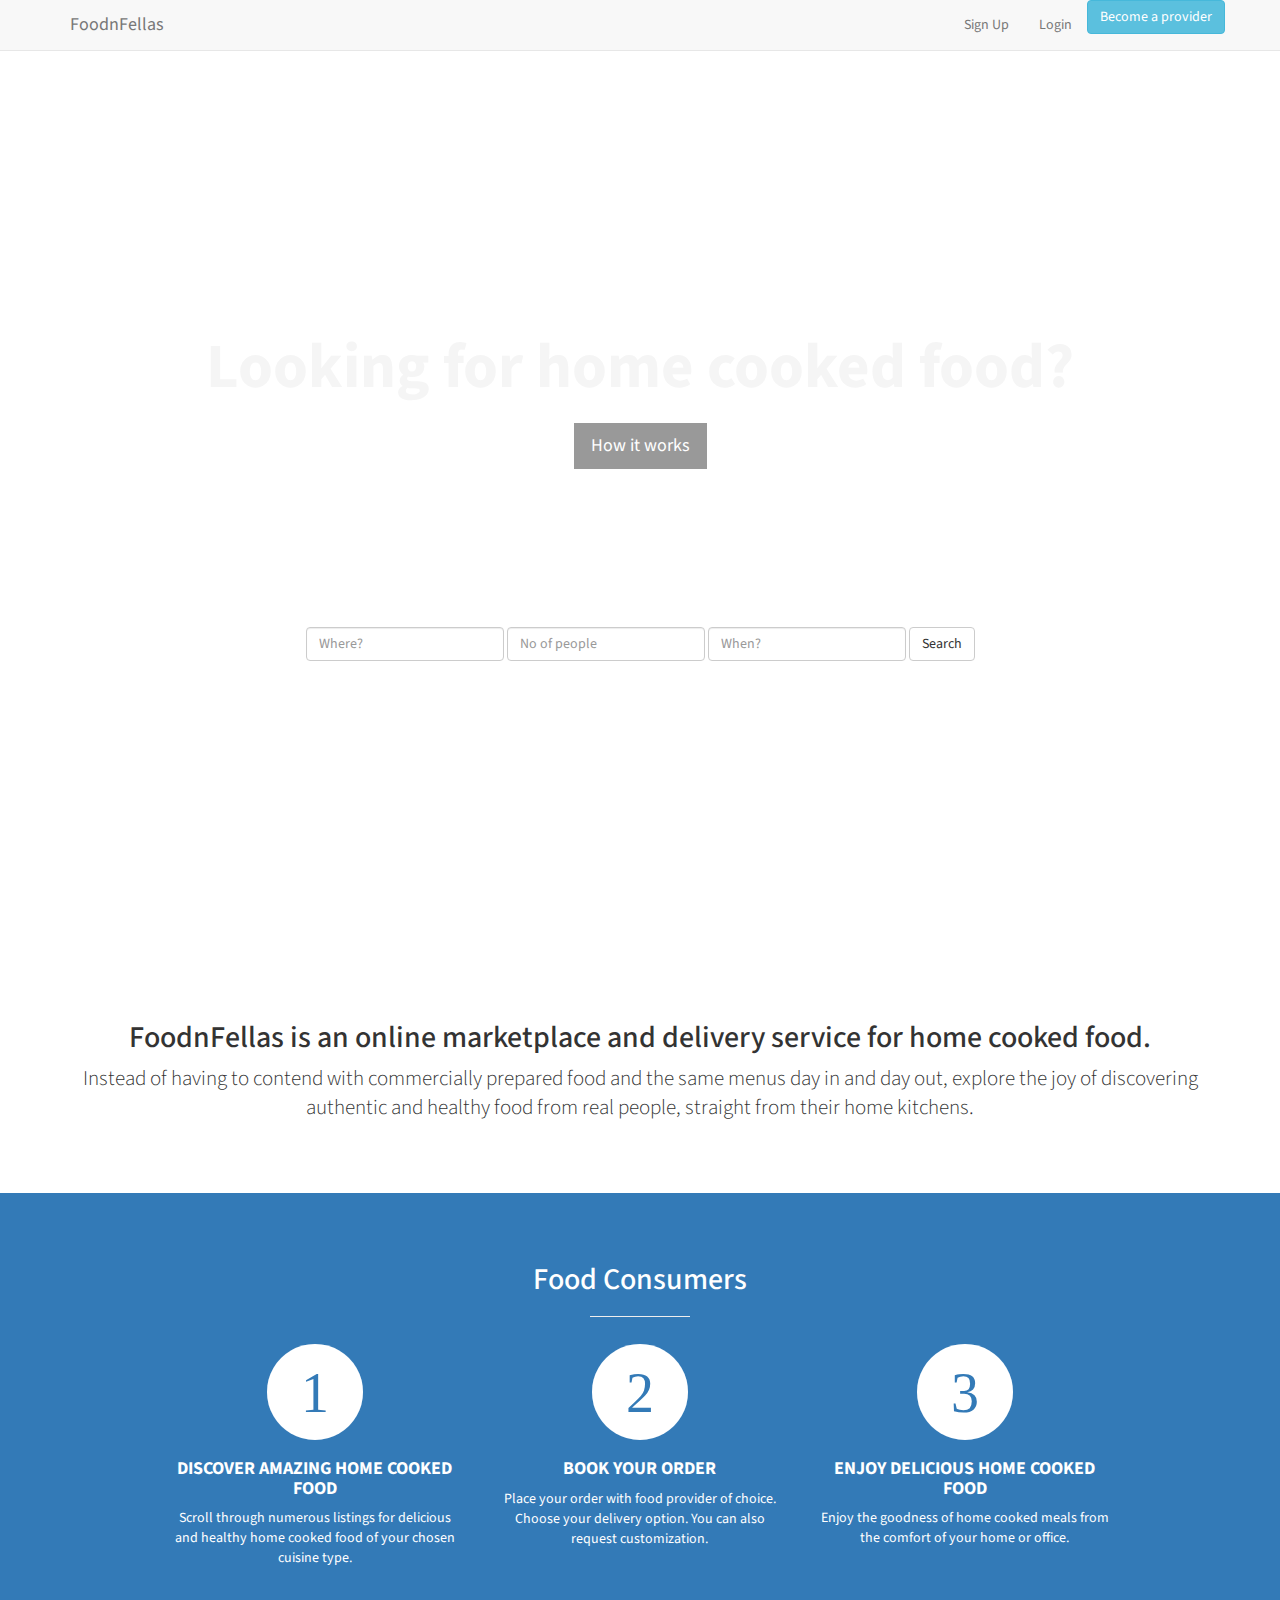
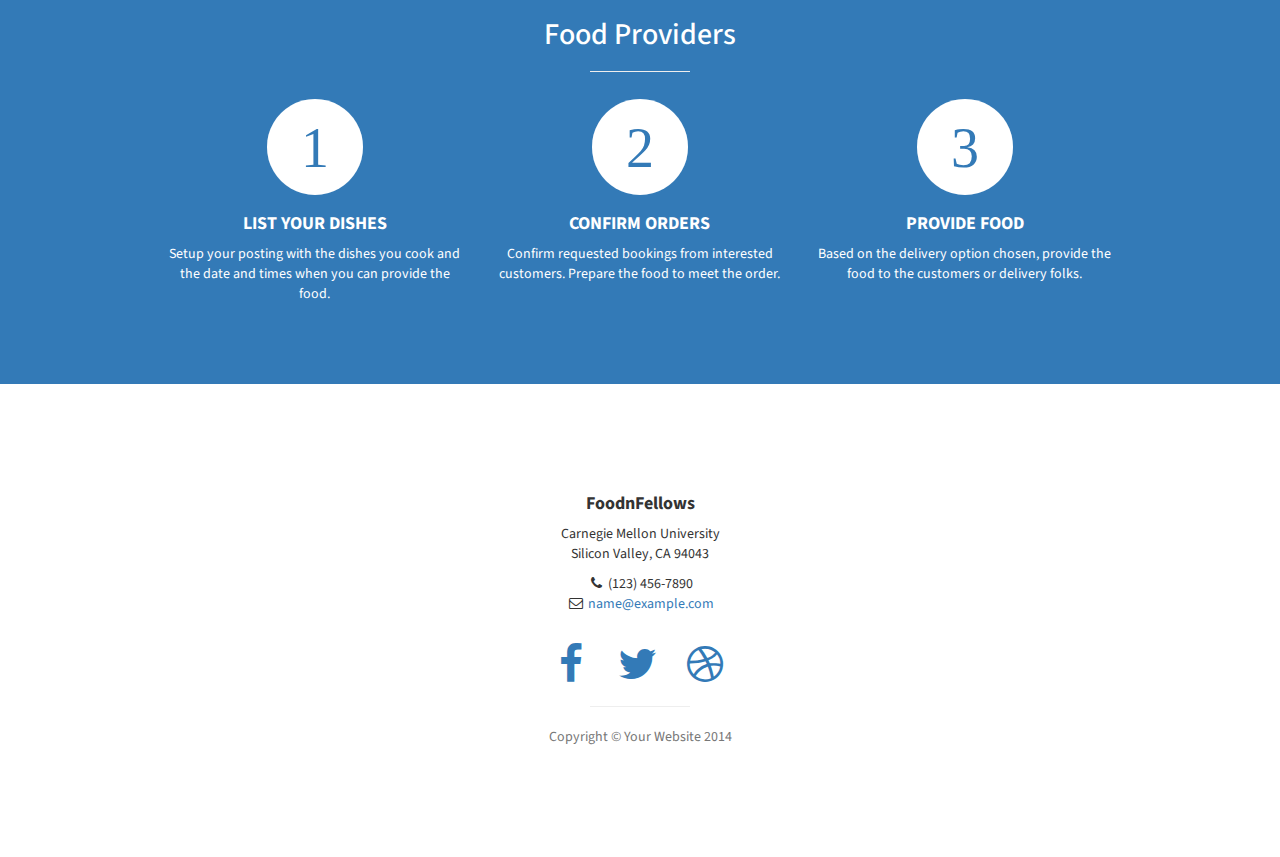
<file: index_afterlaunch.html>
<!DOCTYPE html>
<html lang="en">

<head>
    <meta charset="utf-8">
    <meta http-equiv="X-UA-Compatible" content="IE=edge">
    <meta name="viewport" content="width=device-width, initial-scale=1">
    <meta name="description" content="">
    <meta name="author" content="">

    <title>Stylish Portfolio - Start Bootstrap Theme</title>

    <!-- Bootstrap Core CSS -->
    <link href="css/bootstrap.min.css" rel="stylesheet">

    <!-- Custom CSS -->
    <!-- Custom styles for this template -->
    <link href="css/index.css" rel="stylesheet">

    <!-- Custom Fonts -->
    <link href="css/font-awesome/css/font-awesome.min.css" rel="stylesheet" type="text/css">
    <link href="http://fonts.googleapis.com/css?family=Source+Sans+Pro:300,400,700,300italic,400italic,700italic" rel="stylesheet" type="text/css">

    <!-- HTML5 Shim and Respond.js IE8 support of HTML5 elements and media queries -->
    <!-- WARNING: Respond.js doesn't work if you view the page via file:// -->
    <!--[if lt IE 9]>
    <script src="https://oss.maxcdn.com/libs/html5shiv/3.7.0/html5shiv.js"></script>
    <script src="https://oss.maxcdn.com/libs/respond.js/1.4.2/respond.min.js"></script>
    <![endif]-->
    <script src = "https://plus.google.com/js/client:platform.js" async defer></script>
</head>

<body>
<!-- Navigation -->
<nav class="navbar navbar-default navbar-static-top">
    <div class="container">
        <div class="navbar-header">
            <a class="navbar-brand" href="#">FoodnFellas</a>
        </div>
        <div id="navbar" class="navbar-collapse collapse">
            <ul class="nav navbar-nav navbar-right">
                <li><a href="#" data-toggle="modal" data-target=".signupwith-email-modal">Sign Up</a></li>
                <li><a href="#" data-toggle="modal" data-target=".social-login-modal">Login</a></li>
                <li> <button type="button" class="btn btn-info" onclick="providerBtnCallBack()">Become a provider</button> </li>
            </ul>
        </div><!--/.nav-collapse -->
    </div>
</nav>

<!--&lt;!&ndash; Social Signup Modal &ndash;&gt;-->
<!--<div class="modal fade social-signup-modal" role="dialog" aria-labelledby="gridSystemModalLabel" aria-hidden="true">-->
    <!--<div class="modal-dialog modal-sm">-->
        <!--<div class="modal-content">-->
            <!--<div class="modal-body">-->
                <!--&lt;!&ndash;<div class="container-fluid">&ndash;&gt;-->
                <!--<div class="omb_login">-->
                    <!--<div class="row omb_socialButtons">-->
                        <!--<div class="fb-login-button col-xs-12" data-max-rows="1" data-size="large" data-show-faces="false"-->
                             <!--data-auto-logout-link="false" scope="public_profile,email" onlogin="checkLoginState();">-->
                        <!--</div>-->
                        <!--<div id="gConnect" class="google-button col-xs-12">-->
                            <!--<button class="g-signin"-->
                                    <!--data-scope="email"-->
                                    <!--data-clientid="214287020717-2nu6arauqkqb8ednahji6lc5ovdnnkcr.apps.googleusercontent.com"-->
                                    <!--data-callback="onSignInCallback"-->
                                    <!--data-theme="dark"-->
                                    <!--data-cookiepolicy="single_host_origin">-->
                            <!--</button>-->
                            <!--&lt;!&ndash; Textarea for outputting data &ndash;&gt;-->
                            <!--<div id="response" class="hide">-->
                                <!--<textarea id="responseContainer" style="width:100%; height:150px"></textarea>-->
                            <!--</div>-->
                        <!--</div>-->
                    <!--</div>-->
                    <!--<div class="row omb_loginOr">-->
                        <!--<div class="col-xs-12">-->
                            <!--<hr class="omb_hrOr">-->
                            <!--<span class="omb_spanOr">or</span>-->
                        <!--</div>-->
                    <!--</div>-->

                    <!--<div class="row">-->
                        <!--<div class="col-xs-12 email-signup">-->
                            <!--<li class="fa fa-envelope"></li>-->
                            <!--<a href="#" data-toggle="modal" data-target=".signupwith-email-modal">Sign up with email</a>-->
                        <!--</div>-->
                    <!--</div>-->
                    <!--</br>-->
                    <!--<div class="row signup-terms">-->
                        <!--By signing up, I agree to FoodnFella's-->
                        <!--<a href="#"> Terms of Service </a>,-->
                        <!--<a href="#"> Privacy Policy </a>, and-->
                        <!--<a href="#"> Refund Policy </a>.-->
                    <!--</div>-->
                <!--</div>-->
            <!--</div>-->
            <!--<div class="modal-footer">-->
                <!--Already a FoodnFellas member?-->
                <!--<a href="#" class="modal-link link-to-login-in-signup" data-modal-href="/login_modal" data-modal-type="login">-->
                    <!--Log in-->
                <!--</a>-->
            <!--</div>-->
        <!--</div>&lt;!&ndash; /.modal-content &ndash;&gt;-->
    <!--</div>&lt;!&ndash; /.modal-dialog &ndash;&gt;-->
<!--</div>&lt;!&ndash; /.modal &ndash;&gt;-->

<!-- Social Signup Modal -->
<div class="modal fade signupwith-email-modal" role="dialog" aria-labelledby="gridSystemModalLabel" aria-hidden="true">
    <div class="modal-dialog modal-sm">
        <div class="modal-content">
            <div class="modal-body">
                <!--<div class="container-fluid">-->
                <div class="omb_login">
                    <div class="row">
                        <div class="col-xs-12">
                            <form class="omb_loginForm" action="php/registration.php" autocomplete="off" method="post">
                                <div class="input-group">
                                    <span class="input-group-addon"><i class="fa fa-user"></i></span>
                                    <input type="text" class="form-control" id = "firstName" name="FirstName" placeholder="First Name">
                                </div>
                                <span class="help-block"></span>
                                <div class="input-group">
                                    <span class="input-group-addon"><i class="fa fa-user"></i></span>
                                    <input type="text" class="form-control" id = "lastName" name="LastName" placeholder="Last Name">
                                </div>
                                <span class="help-block"></span>
                                <div class="input-group">
                                    <span class="input-group-addon"><i class="fa fa-user"></i></span>
                                    <input type="text" class="form-control" id = "email" name="Email" placeholder="email address">
                                </div>
                                <span class="help-block"></span>
                                <div class="input-group">
                                    <span class="input-group-addon"><i class="fa fa-lock"></i></span>
                                    <input type="password" class="form-control" id = "password" name="password" placeholder="Password">
                                </div>
                                <span class="help-block"></span>
                                <div class="input-group">
                                    <span class="input-group-addon"><i class="fa fa-user"></i></span>
                                    <input type="text" class="form-control" id = "login_type" name="login_type" value="1" placeholder="login_type">
                                </div>
                                <span class="help-block"></span>
                                <button class="btn btn-lg btn-primary btn-block" type="submit" onclick="signupCallBack()">Sign up</button>
                            </form>
                        </div>
                    </div>
                </div>
            </div>
            <div class="modal-footer">
                Already a FoodnFellas member? <a href="/login"> Log in </a>
            </div>
        </div><!-- /.modal-content -->
    </div><!-- /.modal-dialog -->
</div><!-- /.modal -->


<!-- Social Login Modal -->
<div class="modal fade social-login-modal" role="dialog" aria-labelledby="gridSystemModalLabel" aria-hidden="true">
    <div class="modal-dialog modal-sm">
        <div class="modal-content">
            <div class="modal-body">
                <!--<div class="container-fluid">-->
                    <div class="omb_login">
                        <!--<div class="row omb_socialButtons">-->
                            <!--<div class="fb-login-button col-xs-12" data-max-rows="1" data-size="large" data-show-faces="false"-->
                                 <!--data-auto-logout-link="false" scope="public_profile,email" onlogin="checkLoginState();">-->
                            <!--</div>-->
                            <!--<div id="gConnect" class="google-button col-xs-12">-->
                                <!--<button class="g-signin"-->
                                        <!--data-scope="email"-->
                                        <!--data-clientid="214287020717-2nu6arauqkqb8ednahji6lc5ovdnnkcr.apps.googleusercontent.com"-->
                                        <!--data-callback="onSignInCallback"-->
                                        <!--data-theme="dark"-->
                                        <!--data-cookiepolicy="single_host_origin">-->
                                <!--</button>-->
                                <!--&lt;!&ndash; Textarea for outputting data &ndash;&gt;-->
                                <!--<div id="response" class="hide">-->
                                    <!--<textarea id="responseContainer" style="width:100%; height:150px"></textarea>-->
                                <!--</div>-->
                            <!--</div>-->
                        <!--</div>-->
                        <!--<div class="row omb_loginOr">-->
                            <!--<div class="col-xs-12">-->
                                <!--<hr class="omb_hrOr">-->
                                <!--<span class="omb_spanOr">or</span>-->
                            <!--</div>-->
                        <!--</div>-->
                        <div class="row">
                            <div class="col-xs-12">
                                <form class="omb_loginForm" action="php/login_v2.php" autocomplete="off" method="POST">
                                    <div class="input-group">
                                        <span class="input-group-addon"><i class="fa fa-user"></i></span>
                                        <input type="text" class="form-control" name="email" placeholder="email address">
                                    </div>
                                    <span class="help-block"></span>
                                    <div class="input-group">
                                        <span class="input-group-addon"><i class="fa fa-lock"></i></span>
                                        <input type="password" class="form-control" name="passwd" placeholder="Password">
                                    </div>
                                    <span class="help-block"></span>
                                    <div class="input-group">
                                        <span class="input-group-addon"><i class="fa fa-user"></i></span>
                                        <input type="text" class="form-control" name="login_type" value="1" placeholder="login_type">
                                    </div>
                                    <span class="help-block"></span>
                                    <button class="btn btn-lg btn-primary btn-block" id="login-btn" type="submit" onclick="loginCallBack()">Login</button>
                                </form>
                            </div>
                        </div>
                        <div class="row">
                            <div class="col-xs-12">
                                <label class="checkbox" id="remember-me">
                                    <input type="checkbox" value="remember-me">Remember Me
                                </label>
                            </div>
                        </div>
                        <div class="row">
                            <div class="col-xs-12">
                                <p class="omb_forgotPwd">
                                    <a href="#">Forgot password?</a>
                                </p>
                            </div>
                        </div>
                </div>
            </div>
            <div class="modal-footer">
                Don't have an account? <a href="/signup"> Sign up </a>
            </div>
        </div><!-- /.modal-content -->
    </div><!-- /.modal-dialog -->
</div><!-- /.modal -->


<!-- Header -->
<header id="top" class="header">
    <div class="text-vertical-center">
        <h1>Looking for home cooked food?</h1>
        <br>
        <a href="#about" class="btn btn-dark btn-lg">How it works</a>

        <form class="navbar-form search-form" role="search">
            <div class="form-group">
                <input type="text" id="where" class="form-control" placeholder="Where?">
                <input type="text" id="numPeople" class="form-control" placeholder="No of people">
                <input type="text" id="when" class="form-control" placeholder="When?">
            </div>
            <button type="button" class="btn btn-default" id="search-btn" onclick="searchBtnCallBack()">Search</button>
        </form>
    </div>
</header>

<!-- About -->
<section id="about" class="about">
    <div class="container">
        <div class="row">
            <div class="col-lg-12 text-center">
                <h2>FoodnFellas is an online marketplace and delivery service for home cooked food.</h2>
                <p class="lead">Instead of having to contend with commercially prepared food and the same menus day
                    in and day out, explore the joy of discovering authentic and healthy food from real people,
                    straight from their home kitchens.</p>
            </div>
        </div>
        <!-- /.row -->
    </div>
    <!-- /.container -->
</section>

<!-- Services -->
<!-- The circle icons use Font Awesome's stacked icon classes. For more information, visit http://fontawesome.io/examples/ -->
<section id="services" class="services bg-primary">
    <div class="container">
        <div class="row text-center">
            <div class="col-lg-10 col-lg-offset-1">
                <h2>Food Consumers</h2>
                <hr class="small">
                <div class="row">
                    <div class="col-md-4 col-sm-6">
                        <div class="service-item">
                                <span class="fa-stack fa-4x">
                                <i class="fa fa-circle fa-stack-2x"></i>
                                <i class="fa fa-stack-1x text-primary">1</i>
                            </span>
                            <h4>
                                <strong>DISCOVER AMAZING HOME COOKED FOOD</strong>
                            </h4>
                            <p>Scroll through numerous listings for delicious and healthy home cooked food of your chosen cuisine type.</p>
                        </div>
                    </div>
                    <div class="col-md-4 col-sm-6">
                        <div class="service-item">
                                <span class="fa-stack fa-4x">
                                <i class="fa fa-circle fa-stack-2x"></i>
                                <i class="fa fa-stack-1x text-primary">2</i>
                            </span>
                            <h4>
                                <strong>BOOK YOUR ORDER</strong>
                            </h4>
                            <p>Place your order with food provider of choice. Choose your delivery option. You can
                                also request customization.</p>
                        </div>
                    </div>
                    <div class="col-md-4 col-sm-6">
                        <div class="service-item">
                                <span class="fa-stack fa-4x">
                                <i class="fa fa-circle fa-stack-2x"></i>
                                <i class="fa fa-stack-1x text-primary">3</i>
                            </span>
                            <h4>
                                <strong>ENJOY DELICIOUS HOME COOKED FOOD</strong>
                            </h4>
                            <p>Enjoy the goodness of home cooked meals from the comfort of your home or office.</p>
                        </div>
                    </div>
                </div>
                <!-- /.row (nested) -->
                <h2>Food Providers</h2>
                <hr class="small">
                <div class="row">
                    <div class="col-md-4 col-sm-6">
                        <div class="service-item">
                                <span class="fa-stack fa-4x">
                                <i class="fa fa-circle fa-stack-2x"></i>
                                <i class="fa fa-stack-1x text-primary">1</i>
                            </span>
                            <h4>
                                <strong>LIST YOUR DISHES</strong>
                            </h4>
                            <p>Setup your posting with the dishes you cook and the date and times when you can provide the food.</p>
                        </div>
                    </div>
                    <div class="col-md-4 col-sm-6">
                        <div class="service-item">
                                <span class="fa-stack fa-4x">
                                <i class="fa fa-circle fa-stack-2x"></i>
                                <i class="fa fa-stack-1x text-primary">2</i>
                            </span>
                            <h4>
                                <strong>CONFIRM ORDERS</strong>
                            </h4>
                            <p>Confirm requested bookings from interested customers. Prepare the food to meet the order. </p>
                        </div>
                    </div>
                    <div class="col-md-4 col-sm-6">
                        <div class="service-item">
                                <span class="fa-stack fa-4x">
                                <i class="fa fa-circle fa-stack-2x"></i>
                                <i class="fa fa-stack-1x text-primary">3</i>
                            </span>
                            <h4>
                                <strong>PROVIDE FOOD</strong>
                            </h4>
                            <p>Based on the delivery option chosen, provide the food to the customers or delivery folks.</p>
                        </div>
                    </div>
                </div>
                <!-- /.row (nested) -->
            </div>
            <!-- /.col-lg-10 -->
        </div>
        <!-- /.row -->
    </div>
    <!-- /.container -->
</section>

<!-- Footer -->
<footer>
    <div class="container">
        <div class="row">
            <div class="col-lg-10 col-lg-offset-1 text-center">
                <h4><strong>FoodnFellows</strong>
                </h4>
                <p>Carnegie Mellon University<br>Silicon Valley, CA 94043</p>
                <ul class="list-unstyled">
                    <li><i class="fa fa-phone fa-fw"></i> (123) 456-7890</li>
                    <li><i class="fa fa-envelope-o fa-fw"></i>  <a href="mailto:name@example.com">name@example.com</a>
                    </li>
                </ul>
                <br>
                <ul class="list-inline">
                    <li>
                        <a href="#"><i class="fa fa-facebook fa-fw fa-3x"></i></a>
                    </li>
                    <li>
                        <a href="#"><i class="fa fa-twitter fa-fw fa-3x"></i></a>
                    </li>
                    <li>
                        <a href="#"><i class="fa fa-dribbble fa-fw fa-3x"></i></a>
                    </li>
                </ul>
                <hr class="small">
                <p class="text-muted">Copyright &copy; Your Website 2014</p>
            </div>
        </div>
    </div>
</footer>


<!-- jquery and jquery ui-->
<script src="./external/jquery-ui-1.11.4.custom/external/jquery/jquery.js"></script>
<link href="./external/jquery-ui-1.11.4.custom/jquery-ui.min.css" rel="stylesheet">
<script src="./external/jquery-ui-1.11.4.custom/jquery-ui.min.js"></script>

<script src="js/bootstrap.min.js"></script>

<!-- Custom Javascript -->
<!--<script src="js/social_login.js"></script>-->
<script src="js/index_afterlaunch.js"></script>

<!-- Custom Theme JavaScript -->
<script>
    // Closes the sidebar menu
    $("#menu-close").click(function(e) {
        e.preventDefault();
        $("#sidebar-wrapper").toggleClass("active");
    });

    // Opens the sidebar menu
    $("#menu-toggle").click(function(e) {
        e.preventDefault();
        $("#sidebar-wrapper").toggleClass("active");
    });

    // Scrolls to the selected menu item on the page
    $(function() {
        $('a[href*=#]:not([href=#])').click(function() {
            if (location.pathname.replace(/^\//, '') == this.pathname.replace(/^\//, '') || location.hostname == this.hostname) {

                var target = $(this.hash);
                target = target.length ? target : $('[name=' + this.hash.slice(1) + ']');
                if (target.length) {
                    $('html,body').animate({
                        scrollTop: target.offset().top
                    }, 1000);
                    return false;
                }
            }
        });
    });
</script>

</body>

</html>
</file>
<file: css/index.css>
/*!
 * Start Bootstrap - Stylish Portfolio Bootstrap Theme (http://startbootstrap.com)
 * Code licensed under the Apache License v2.0.
 * For details, see http://www.apache.org/licenses/LICENSE-2.0.
 */

/* Global Styles */

html,
body {
    width: 100%;
    height: 100%;
}

body {
    font-family: "Source Sans Pro","Helvetica Neue",Helvetica,Arial,sans-serif;
}


.text-vertical-center {
    display: table-cell;
    text-align: center;
    vertical-align: middle;
    color: whitesmoke;
}

.text-vertical-center h1 {
    margin: 0;
    padding: 0;
    font-size: 4.5em;
    font-weight: 700;
}

.search-form {
    padding-top: 150px;
}

/* Custom Button Styles */

.btn-dark {
    border-radius: 0;
    color: #fff;
    background-color: rgba(0,0,0,0.4);
}

.btn-dark:hover,
.btn-dark:focus,
.btn-dark:active {
    color: #fff;
    background-color: rgba(0,0,0,0.7);
}

.btn-light {
    border-radius: 0;
    color: #333;
    background-color: rgb(255,255,255);
}

.btn-light:hover,
.btn-light:focus,
.btn-light:active {
    color: #333;
    background-color: rgba(255,255,255,0.8);
}

/* Custom Horizontal Rule */

hr.small {
    max-width: 100px;
}

/* Side Menu */

#sidebar-wrapper {
    z-index: 1000;
    position: fixed;
    right: 0;
    width: 250px;
    height: 100%;
    margin-right: -250px;
    overflow-y: auto;
    background: #222;
    -webkit-transition: all 0.4s ease 0s;
    -moz-transition: all 0.4s ease 0s;
    -ms-transition: all 0.4s ease 0s;
    -o-transition: all 0.4s ease 0s;
    transition: all 0.4s ease 0s;
}

.sidebar-nav {
    position: absolute;
    top: 0;
    width: 250px;
    margin: 0;
    padding: 0;
    list-style: none;
}

.sidebar-nav li {
    text-indent: 20px;
    line-height: 40px;
}

.sidebar-nav li a {
    display: block;
    text-decoration: none;
    color: #999;
}

.sidebar-nav li a:hover {
    text-decoration: none;
    color: #fff;
    background: rgba(255,255,255,0.2);
}

.sidebar-nav li a:active,
.sidebar-nav li a:focus {
    text-decoration: none;
}

.sidebar-nav > .sidebar-brand {
    height: 55px;
    font-size: 18px;
    line-height: 55px;
}

.sidebar-nav > .sidebar-brand a {
    color: #999;
}

.sidebar-nav > .sidebar-brand a:hover {
    color: #fff;
    background: none;
}

#menu-toggle {
    z-index: 1;
    position: fixed;
    top: 0;
    right: 0;
}

#sidebar-wrapper.active {
    right: 250px;
    width: 250px;
    -webkit-transition: all 0.4s ease 0s;
    -moz-transition: all 0.4s ease 0s;
    -ms-transition: all 0.4s ease 0s;
    -o-transition: all 0.4s ease 0s;
    transition: all 0.4s ease 0s;
}

.toggle {
    margin: 5px 5px 0 0;
}

/* Header */

.header {
    display: table;
    position: relative;
    width: 100%;
    height: 100%;
    background: url(http://s3-us-west-2.amazonaws.com/foodnfellas/BackgroundImages/Luchi_Aloo.jpg) no-repeat center center scroll;
    -webkit-background-size: cover;
    -moz-background-size: cover;
    background-size: cover;
    -o-background-size: cover;
}


/* About */

.about {
    padding: 50px 0;
}

/* Services */

.services {
    padding: 50px 0;
}

.service-item {
    margin-bottom: 30px;
}

/* Portfolio */

.portfolio {
    padding: 50px 0;
}

.portfolio-item {
    margin-bottom: 30px;
}

.img-portfolio {
    margin: 0 auto;
}

.img-portfolio:hover {
    opacity: 0.8;
}

/* Call to Action */

.call-to-action {
    padding: 50px 0;
}

.call-to-action .btn {
    margin: 10px;
}

/* Map */

.map {
    height: 500px;
}

@media(max-width:768px) {
    .map {
        height: 75%;
    }
}

/* Footer */

footer {
    padding: 100px 0;
}


/* navbar */
.navbar-static-top {
    margin-bottom: 0px;
}

/* modal */

/*
    Note: It is best to use a less version of this file ( see http://css2less.cc
    For the media queries use @screen-sm-min instead of 768px.
    For .omb_spanOr use @body-bg instead of white.
*/

@media (min-width: 768px) {
    .omb_row-sm-offset-3 div:first-child[class*="col-"] {
        margin-left: 25%;
    }
}

.omb_login .omb_authTitle {
    text-align: center;
    line-height: 300%;
}

.omb_login .omb_socialButtons a {
    color: white;
    opacity:0.9;
}
.omb_login .omb_socialButtons a:hover {
    color: white;
    opacity:1;
}
.omb_login .omb_socialButtons .omb_btn-facebook {background: #3b5998;}
.omb_login .omb_socialButtons .omb_btn-twitter {background: #00aced;}
.omb_login .omb_socialButtons .omb_btn-google {background: #c32f10;}


.omb_login .omb_loginOr {
    position: relative;
    font-size: 1.5em;
    color: #aaa;
    margin-top: 1em;
    margin-bottom: 1em;
    padding-top: 0.5em;
    padding-bottom: 0.5em;
}
.omb_login .omb_loginOr .omb_hrOr {
    background-color: #cdcdcd;
    height: 1px;
    margin-top: 0px !important;
    margin-bottom: 0px !important;
}
.omb_login .omb_loginOr .omb_spanOr {
    display: block;
    position: absolute;
    left: 50%;
    top: -0.6em;
    margin-left: -1.5em;
    background-color: white;
    width: 3em;
    text-align: center;
}

.omb_login .omb_loginForm .input-group.i {
    width: 2em;
}
.omb_login .omb_loginForm  .help-block {
    color: red;
}


@media (min-width: 768px) {
    .omb_login .omb_forgotPwd {
        text-align: right;
        margin-top:10px;
    }
}

#remember-me {
    padding-left: 65%;
}

.email-signup .signup-terms {
    text-align: center;
    vertical-align: middle;
}

.fb-login-button {
    text-align: center;
    padding-bottom: 10px;
}

.google-button {
    text-align: center;
}

.google-button2 {
    text-align: center;
    padding: 10px;
}

/* Landing page */

#slogan {
    word-wrap: break-word;
    width: 50%;
}

.headline {
    margin-left: 10%;
    margin-right: 10%;
}
</file>
